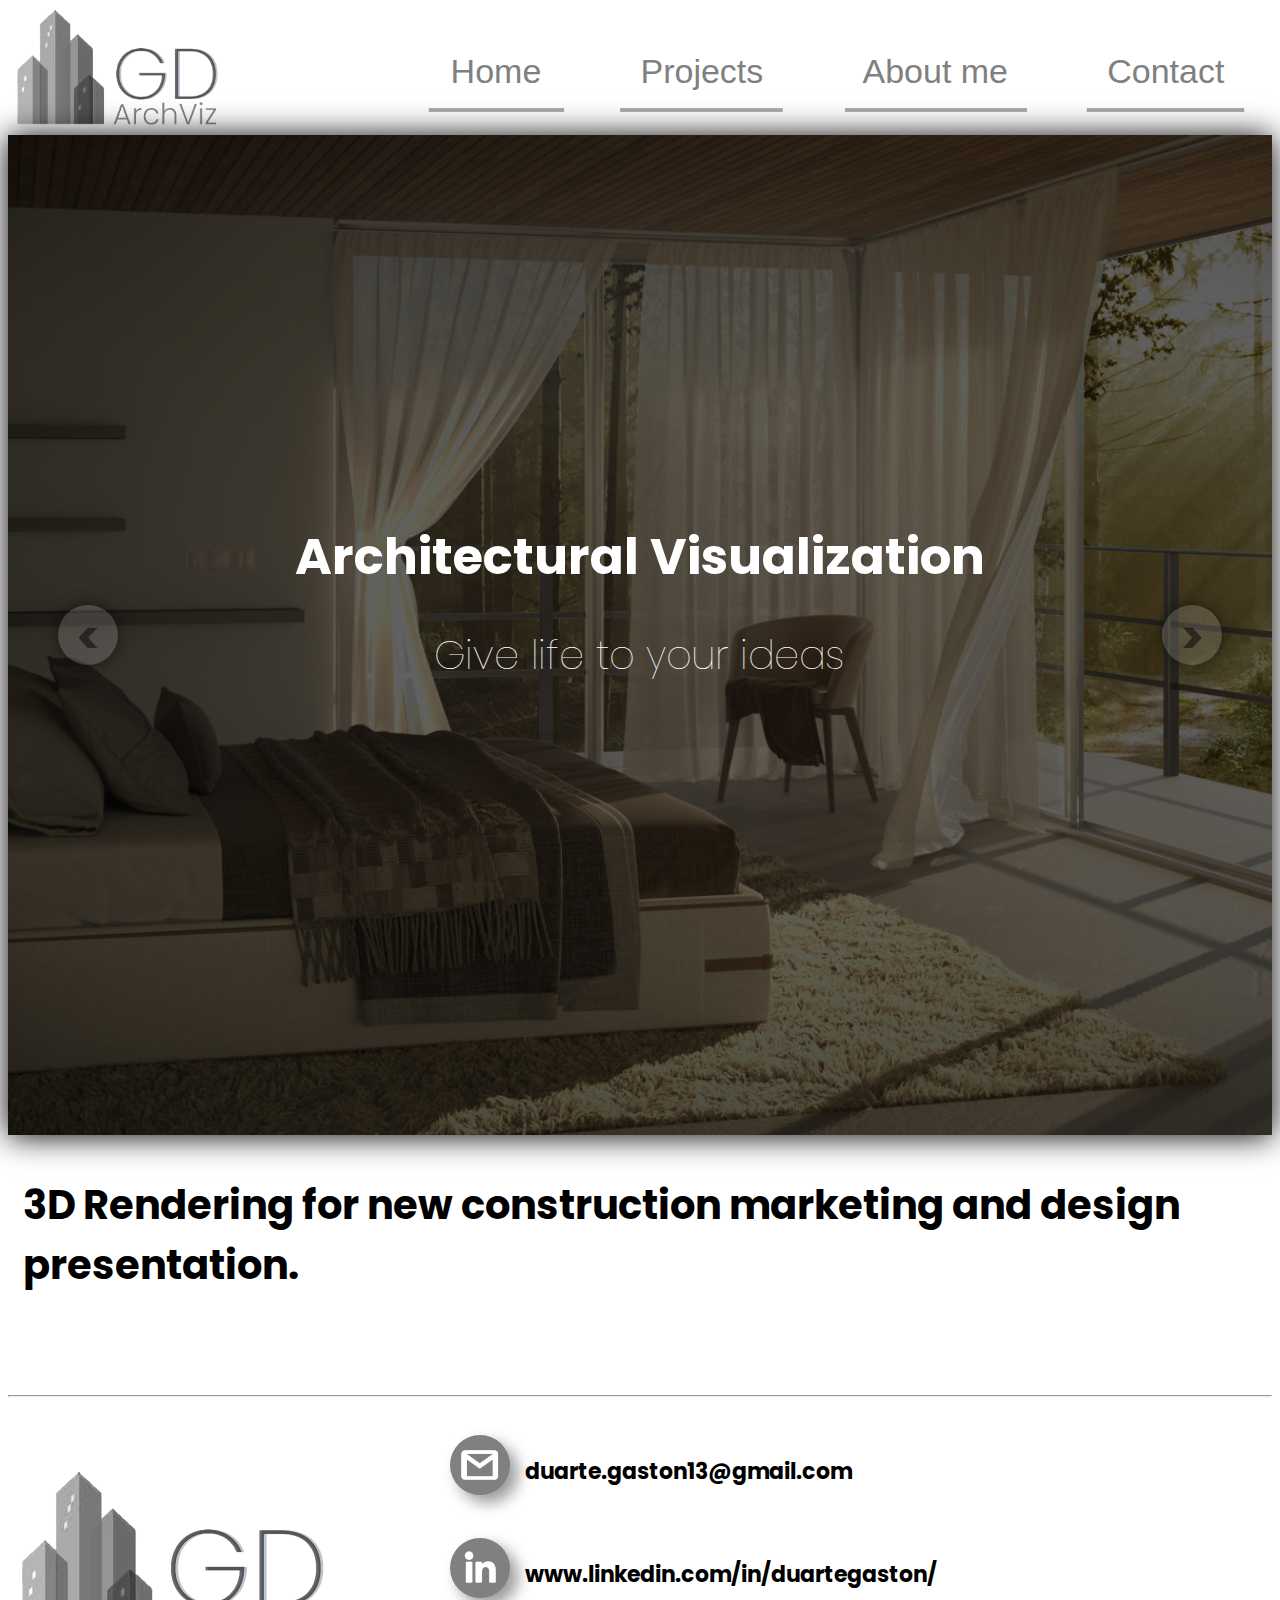
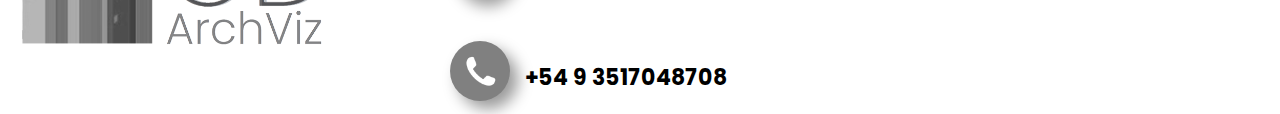
<file: index.html>
<!DOCTYPE html>
<html lang="en">
<head>
    <meta charset="UTF-8">
    <meta http-equiv="X-UA-Compatible" content="IE=edge">
    <meta name="viewport" content="width=device-width, initial-scale=1.0">
    <title>GD Archviz</title>
    <link rel="stylesheet" href="estiloa.css">
    <link rel="preconnect" href="https://fonts.googleapis.com">
    <link rel="preconnect" href="https://fonts.gstatic.com" crossorigin>
    <link href="https://fonts.googleapis.com/css2?family=Poppins:wght@100&display=swap" rel="stylesheet">
    <link rel="shortcut icon" href="img/Para icono.png">
    <meta name="viewport" content="widht=device-width, user-scalable=no, initial-scale=1.0, maximum-scale=1.0, minimum-scale=1.0">
</head>

<body>

<div class="contenedor">
    <header>
        <header>
            <a href="#"><img src="img/Sin título-1.png" alt="Logo GD Archviz" class="logo"></header></a>
            
        <nav class="botones-sup">
            <button class="button type2">
                <a href="index.html" >Home</a>
                </button>
             <button class="button type2">
                <a href="projects.html" >Projects</a>
                </button>
             <button class="button type2">
                <a href="about.html" >About me</a>
                </button>
             <button class="button type2">
                <a href="#logofooter" >Contact</a>
                </button> 
       
        </nav>
    

    <div class="container-slider">
        <div class="slider" id="slider">
            <div class="slider__section"><img src="img/FINAL DIA.jpg" alt="" class="slider__img"></div>
            <div class="slider__section"><img src="img/PBV1.jpg" alt="" class="slider__img"></div>
            <div class="slider__section"><img src="img/Render interior- Final .jpg" alt="" class="slider__img"></div>
            <div class="slider__section"><img src="img/Render-03_Final.jpg" alt="" class="slider__img"></div>

        </div>
        
        <div class="slider__btn slider__btn--right" id="btn-right">&#x3e</div>
        <div class="slider__btn slider__btn--left" id="btn-left">&#x3c</div>
        <div class="texto" id="texto">
            <h1>Architectural Visualization</h1>
            <p>Give life to your ideas</p>
        </div>
    </div>
    <script src="slider.js"></script>


        
        
        
        <h2 class="textoh2">3D Rendering for new construction marketing and design presentation.</h2>
        <hr>
    </div>       
    
    <footer class="buttons-f">
            

        <div class="buttons">
            <a href="mailto:duarte.gaston13@gmail.com?subject=Contacto&body=Consulta render"><img src="img/Logo gmaiil.png" alt=""></a>
            <p>duarte.gaston13@gmail.com    </p>
        </div>   
        <div class="buttons">
            <a href="https://www.linkedin.com/in/duartegaston/" target="_blank" ><img src="img/Logo Linkedin.png" alt=""></a>
            <p>www.linkedin.com/in/duartegaston/</p>
        </div>
        <div class="buttons">
            <a href="tel:3517048708" ><img src="img/Logo telefono.png" alt=""></a>
            <p>+54 9 3517048708</p>
        </div>
       
    </footer>
    <a href="#"><img src="img/Sin título-1.png" alt="Logo GD Archviz" class="logo2" id="logofooter" ></a>
      

      

    
    
</body>
</html>
</file>
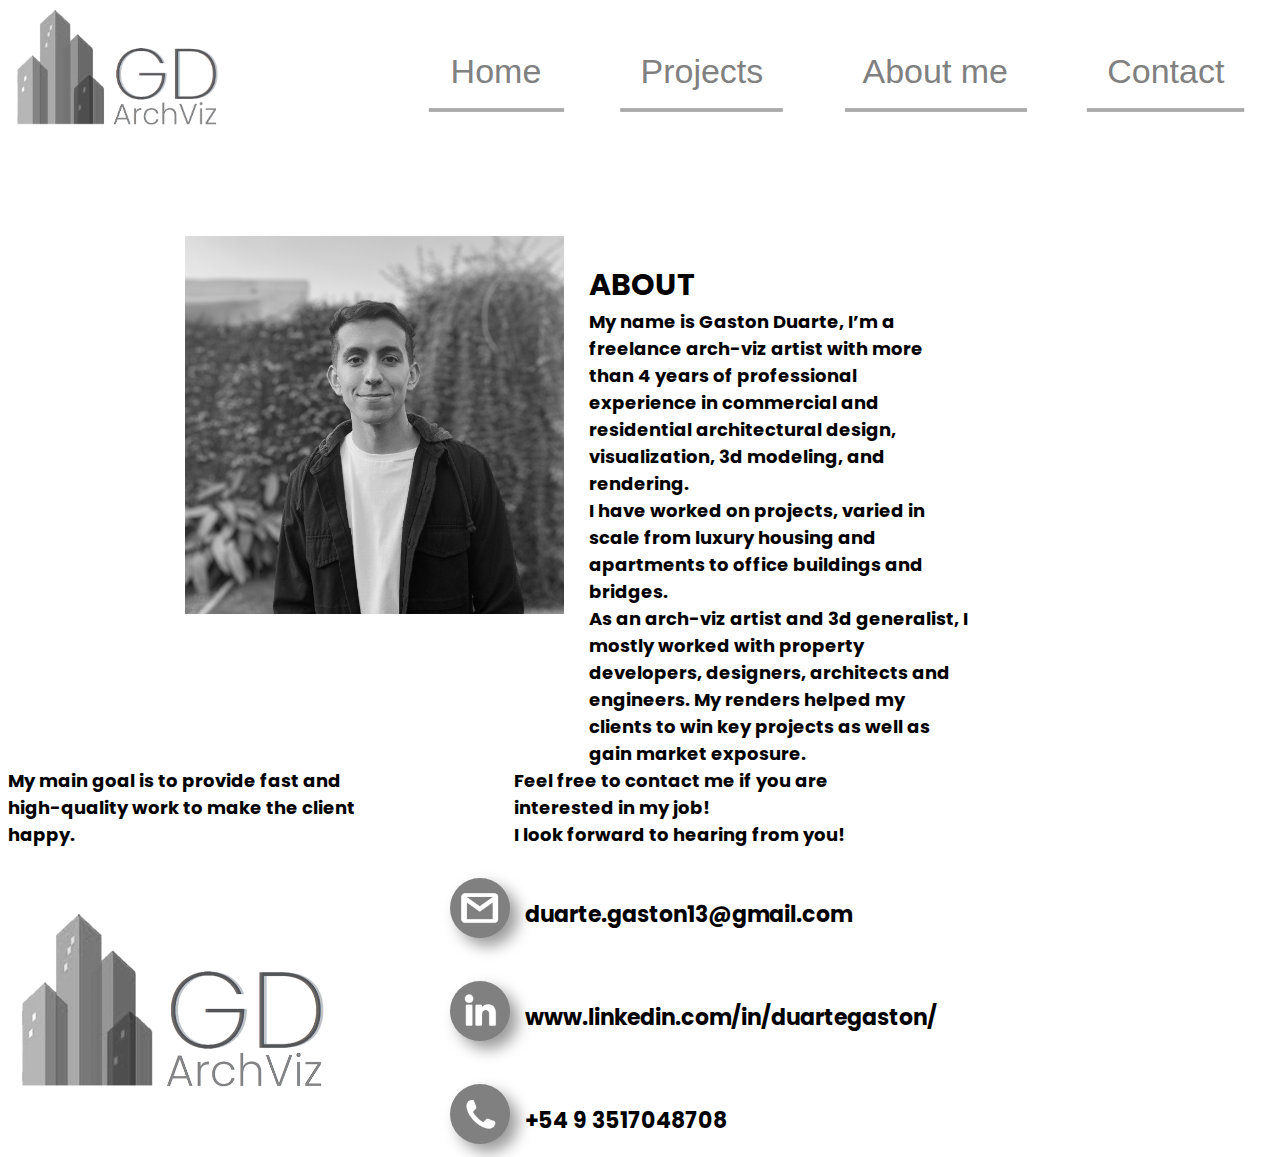
<file: about.html>
<!DOCTYPE html>
<html lang="en">
<head>
    <meta charset="UTF-8">
    <meta http-equiv="X-UA-Compatible" content="IE=edge">
    <meta name="viewport" content="width=device-width, initial-scale=1.0">
    <title>GD Archviz</title>
    <link rel="stylesheet" href="estiloa.css">
    
    <link rel="preconnect" href="https://fonts.googleapis.com">
    <link rel="preconnect" href="https://fonts.gstatic.com" crossorigin>
    <link href="https://fonts.googleapis.com/css2?family=Poppins:wght@100&display=swap" rel="stylesheet">
    <link rel="shortcut icon" href="img/Para icono.png">
    <meta name="viewport" content="widht=device-width, user-scalable=no, initial-scale=1.0, maximum-scale=1.0, minimum-scale=1.0">
</head>
<body>
    
    <header class="header1">
        <header>
            <a href="#"><img src="img/Sin título-1.png" alt="Logo GD Archviz" class="logo"></header></a>
            
        <nav class="botones-sup">
            <button class="button type2">
                <a href="index.html" >Home</a>
                </button>
             <button class="button type2">
                <a href="projects.html" >Projects</a>
                </button>
             <button class="button type2">
                <a href="about.html" >About me</a>
                </button>
             <button class="button type2">
                <a href="#logofooter" >Contact</a>
                </button> 
        </nav>
    </header>
    <div class="perfil">
        <img src="Renders/Perfil.JPG" alt="">
        <div>
        <p class="about">ABOUT</p>
            
        <p>My name is Gaston Duarte, I’m a freelance arch-viz artist with more than 4 years of professional experience in commercial and residential architectural design, visualization, 3d modeling, and rendering. 
                
        </p>
        <p>I have worked on projects, varied in scale from luxury housing and apartments to office buildings and bridges. 
        </p>
        <p>
            As an arch-viz artist and 3d generalist, I mostly worked with property developers, designers, architects and engineers. My renders helped my clients to win key projects as well as gain market exposure.
            
            
        </p>
        <p>
            My main goal is to provide fast and high-quality work to make the client happy.
            
        </p>
        <p>
            Feel free to contact me if you are interested in my job!
            
        </p>   
        <p>I look forward to hearing from you!</p>           
            
    </div>
    </div>




        



        <footer class="buttons-f">
            
            
            <div class="buttons">
                <a href="mailto:duarte.gaston13@gmail.com?subject=Contacto&body=Consulta render"><img src="img/Logo gmaiil.png" alt=""></a>
                <p>duarte.gaston13@gmail.com    </p>
            </div>   
            <div class="buttons">
                <a href="https://www.linkedin.com/in/duartegaston/" target="_blank" ><img src="img/Logo Linkedin.png" alt=""></a>
                <p>www.linkedin.com/in/duartegaston/</p>
            </div>
            <div class="buttons">
                <a href="tel:3517048708" ><img src="img/Logo telefono.png" alt=""></a>
                <p>+54 9 3517048708</p>
            </div>
           
        </footer>
        <a href="#"><img src="img/Sin título-1.png" alt="Logo GD Archviz" class="logo2" id="logofooter" ></a>
          
    
          
    
        
        
    </body>
    </html>
</file>
<file: estiloa.css>
*{
    box-sizing: border-box;
}
.contenedor{
    width: 100%;
}

body{
    /*display: flex;*/
    min-height: 100vh;
    background-color: #ffffff;
    
}


.container-slider{
    width: 100%;
    margin: auto;
    overflow: hidden;
    box-shadow: 0 1px 30px;
    position: relative;
    
}
.slider{
    display: flex;
    width: 400%;
    height: 1000px;
    margin-left: -100%;
    
}
.slider__section{
    width: 100%;
    
}
.slider__img{
    display:block;
    width: 100%;
    height: 100%;
    object-fit: cover;

}
.slider__btn{
    position: absolute;
    width: 60px;
    height: 60px;
    background: rgb(255, 255, 255, .15) ;
    
    top: 50%;
    transform: translateY(-50%);
    font-size: 45px;
    font-weight: bold;
    font-family: poppins;
    text-align: center;
    border-radius: 50%;
    box-shadow: 0px 0px 15px;
    cursor: pointer;
    

}
.slider__btn:hover {
    background: #fff;
    
}
.slider__btn--left{
    left: 50px;
    color: rgba(0, 0, 0, 0.5);

}
.slider__btn--right{
    right: 50px;
    color: rgba(0, 0, 0, 0.5);
}

header nav{
    margin-top: 0px;
    width: 70%;
    
    text-align: right;
    
    
    float: right;
   
    
    
}
.logo{
    
    
    margin-bottom: 10px;
    min-width: 210px;
    max-width: 10%;
    float: left;
    
   
    
    
}

.button{position:relative;padding:0.5em 1em;border:none;background-color:transparent;cursor:pointer;outline:0;font-size:34px;margin:.8em .4em; }
.button.type2{color:gray}
.button.type2.type2:after,.button.type2.type2:before{content:"";display:block;position:absolute;top:100%;left:0;width:100%;height:4px;background-color:rgb(170, 170, 170);transition:all .3s ease;transform:scale(0.85)}
.button.type2.type2:hover:before{top:0;transform:scale(1)}
.button.type2.type2:hover:after{transform:scale(1)}

button a{
    color: gray;    
    text-decoration: none;
    
    
    
}
.botones-sup{
    
    width: auto;
    
}
/*.texto{
    position: absolute;
    width: 100%;
    height: 100%;
    background: rgba(0, 0, 0, 0.6);
    top: 50%;
    transform: translateY(-50%);
    font-size: 50px;
    font-weight: bold;
    font-family: monospace;
    text-align: center;
    border-radius: 0;
    box-shadow: 0px 0px 0px;
   
    color: white;

}*/
.texto h1{
    position: absolute;
    width: 80%;
    height: 50%;
    top: 60%;
    transform: translateY(-50%);
    font-size: 50px;
    font-weight: bold;
    font-family: poppins;
    text-align: center;
    
    border-radius: 0;
    box-shadow: 0px 0px px;
       color: white;
    
    margin-left: 10%;
}
.texto p{
    position: absolute;
    width: 80%;
    height: 50%;
    top: 70%;
    transform: translateY(-50%);
    font-size: 40px;
    font-weight: lighter;
    font-style: none;
    font-family: poppins;
    text-align: center;
    border-radius: 0;
    box-shadow: 0px 0px 0px;
    color: white;
    
    margin-left: 10%;
}
.textoh2 {
    font-family: poppins;
    font-weight: bold;
    font-size: 40px;
    margin: 15px;
    margin-top: 40px;
    margin-bottom: 100px;

}

------



* {
    margin: 0;
    padding: 0;
    box-sizing: content-box;
  }
  

footer .buttons-f{
    border: solid black;
    width: 100%;
    height: 15px;
    margin-top: 30px;
    
  }
.buttons {
    width: auto;
    min-width: 100px;
    display: flex;
    float: right;
    
    margin-top: 2%;
    
  }
  
  .buttons a {
    text-decoration: none;
    display: block;
    font-size: 10px;
    width: 60px;
    height: 60px;
    line-height: 0px;
    text-align: center;
    background: gray;
    color: #f1f1f1;
    border-radius: 50%;
    box-shadow: 8px 8px 15px rgba(0, 0, 0, .4);
    transition: all .2s ease-in-out;
    margin-right: 0;
    
  }
  
  .buttons a:hover {
    transform: scale(1.2);
  }

  .logo2{
    
    
    margin-bottom: 10px;
    width: 10%;
    float: left;
    
}
.buttons a img{
    width: 40px;
    text-align: center;
    margin-top: 9px;
}
footer{
    width: 80%;
    float: right;
    display: block;
}
footer p {
    margin: 20px;
    font-family: poppins;
    font-size: 20px;
    font-weight: bold;
    
}

footer p {
    text-decoration: none;
    font-size: 22px;
    margin-right: 40px;
    
   
    text-align: center;
    color: black;
    box-shadow: 0px 0px 0px rgba(0, 0, 0,);
    transition: all .2s ease-in-out;
    margin-left: 15px;
}



/* Edicion de Galeria de fotosssssssssssssssssssssssssssssssssss */

.galeria{
    width: 100%;
    margin: auto;
    list-style: none;
    padding: 20px;
    box-sizing: border-box;
    display: flex;
   flex-wrap: wrap;
   justify-content: space-around;
}

.galeria li{
    margin: 35px 30px;
    
}

.galeria img{
    width: 550px;
    height: 580px;
    box-shadow: 0px 0px 15px black;
    border-radius: 15px;
}

.modal{
    display: none;
}

.modal:target{
    display: block;
    position: fixed;
    background-color: rgb(0,0,0,.8);
    top: 0;
    left: 0;
    width: 100%;
    height: 100%;
}
.modal h3{
    color: white;
    font-size: 30px;
    text-align: center;
    margin: 0px 0;
    display: block;

}

.imagen{
    width: 100%;
    height: 80%;
    
    display: flex;
    justify-content: center;
    align-items: center;
    margin-bottom: 0;
}
.imagen a{
    color: white;
    font-size: 60px;
    text-align: none;
    text-decoration: none;
    margin: 0 10px;
    font-family: monospace;
    
    
}
.imagen a:nth-child(2){
    margin: 0;
    width: 75%;
    
    flex-shrink: 2;
    
}



.imagen img{
    width: 80%;
    height: auto;
    max-height: 10%;
    max-width: 100%;
    border: 7px solid white;
    margin-top: 40px;
    box-shadow: 0px 0px 3px;
    transform: translateX(12%);    
    
    
}












.cerrar{
    display: block;
    background: rgb(240, 240, 240, .5);
    width: 45px;
    height: 45px;
    margin: 40px auto;
    text-align: center;
    text-decoration: none;
    font-size: 35px;
    color: black;
    padding: 11px;
    border-radius: 50%;
    line-height: 25px;
    font-family: monospace;
}
.cerrar:hover{
    background-color: white;
}

.galeria img:hover{
       
    
    background: rgb(136, 136, 136, .5);
    
}



.perfil div{
    width: 100%;
}

.perfil img{
    width: 30%;
    margin: 8%;
    margin-right: 2%;
    margin-left: 14%;
    float: left;
    
    padding-right: 0%;
    
    
}

.perfil p{
    width: 30%;
    float: left;
    margin: 0px;
    font-family: poppins;
    font-weight: bold;
    font-size: 18px;
    margin-right: 10%;
    

    
}
.perfil .about{
    width: 20%;
    font-size: 30px;
    font-weight: bolder;
    margin: 0;
    padding-top: 10%;
    float: left;

}
.header1{
    width: 100%;
}
@media screen and (max-width:1830px){
.galeria img{
    width: 400px;
    height: 400px;
    box-shadow: 0px 0px 15px black;
    border-radius: 15px;
}
}
@media screen and (max-width:1250px){
    .botones-sup{
        width: 100%;
        text-align: center;
    }
    .logo{
        width: 100%;
        max-width: none;
        max-height: none;
        padding: 0 35%;


    }
    .perfil img{
        width: 30%;
        margin: 6% 35%;
        text-align: center;
    }
    .perfil p{
        width: 70%;
        margin: 0% 10%;
        padding: 0;

    }
    .perfil .about {
        width: 90%;
        margin: 1% 10%;
        padding: 0;
        
    }
    .perfil{
        padding-bottom: 300px;
    }
}
@media screen and (max-width:980px){
    .button.type2{
        width: 40%;

    }
}

@media screen and (max-width:1550px){
    
    .buttons {
        width: 100%;
        min-width: 100px;
        display: flex;
        float: left;
        
        margin-top: 30px;
    }
    .buttons-f{
        width: 65%;
        text-align: left;
        margin-left: 30px;
    }
    .logo2{
        width: 25%;
        margin-bottom: 10px;
        margin: 5% 0px;
        float: center;
        text-align: center;
        
        
       

    }
}


@media screen and (max-width:800px){
    .button.type2{
        width: 100%;
        
    }
      .logo{
        width: 100%;
        max-width: 100%;
        padding: 10% 20%;
    }
    .botones-sup{
        width: 100%;
        text-align: center;
        
                
    }
    .botones-sup :hover{
        background-color: rgb(212, 212, 212);
        
        
    }
    .button{
        margin: 10px 0;
        width: 100%;
    } 

    .buttons{
        
        max-width: 100%;
        margin-right: 0;
    }
    .buttons p{
        margin-right: 0;
    }
    
    .slider{
        width: 400%;
        height: 500px;
        
    }
    .texto h1{
        font-size: 150%;
        
    }
    .texto p{
        font-size: 150%;
        margin-top: 20%;
    }
    
    .textoh2{
        font-size: 160%;
        margin-bottom: 30px;
    } 
    
    .slider__btn{
        box-shadow: 0   0   0   ;
        background-color: rgb(0, 0, 0, 0);
        width: 10%;
        top: 90%;
    }
    
    .slider__btn--left{
        left: 50px;
        color: rgba(255, 255, 255, 0);

    }
    .slider__btn--right{
        right: 50px;
        color: rgba(255, 255, 255, 0);
    }
    
    footer {
        width: 100%;
        display: block;
        float: none;
        
        margin: none;
    }
    .buttons-f{
        
        width: 90%;
        
    }
    .logo2{
        width: 100%;
        margin: 10px 0%;
        padding: 0 30%;
    }
    .perfil img{
        width: 70%;
        margin: 6% 15%;
        text-align: center;
    }
}
@media screen and (max-width:643px){
    .galeria img{
        width: 100%;
        height: auto;
        box-shadow: 0px 0px 15px black;
        border-radius: 15px;
        
    }
    .galeria li{
        margin: 15px 10px;
        
    }
}

@media screen and (max-width:500px){
    .buttons-f{
        width: 90%;
    }
    .buttons p{
       font-size: 15px;
       margin-top: 10px;
       margin-bottom: 15px;
       
       
    }
    .buttons a {
        text-decoration: none;
        display: block;
        font-size: 5px;
        width: 40px;
        height: 40px;
        line-height: 0px;
        text-align: center;
        background: gray;
        color: #f1f1f1;
        border-radius: 50%;
        box-shadow: 8px 8px 15px rgba(0, 0, 0, .4);
        transition: all .2s ease-in-out;
        margin-right: 0;
        
      }
    .buttons a img{
        width: 25px;
        text-align: center;
        margin-top: 9px;
    }

}

@media screen and (max-width:600px){
    .imagen img{
        width: 135%;
        height: 90%;
        max-height: 10%;
        max-width: 150%;
        border: 7px solid white;
        margin-top: 40px;
        box-shadow: 0px 0px 3px;
        transform: translateX(-13%);    
        
    }
    .cerrar{
        margin-top: 0;

    }
    .flecha{
        
        transform: translateY(400%);
        position: relative;
        
        padding: 0 1%;
        
    }
    
}





  .galeria li{
    
    background: none;
    padding: 10px 10px;
    font-size: 20px;
    font-family: "montserrat";
    cursor: pointer;
    margin: 10px;
    transition: 0.8s;
    position: relative;
    overflow: hidden;
    border-radius: 3%;
  }
  .galeria li{
    color: gray;
  }
  
  .galeria li:hover{
    color: #fff;
  }
  
  .galeria li::before{
    content: "";
    position: absolute;
    left: 0;
    width: 100%;
    height: 0%;
    background: gray;
    z-index: -1;
    transition: 1.5s;
  }
  .galeria li::before{
    top: 0;
    border-radius: 0 0 0% 0%;
  }
  
  .galeria li:hover::before{
    height: 180%;
  }
  h3{
      padding-top: 10px;
      padding-bottom: 10px;
      font-family: poppins;
      margin-bottom: 0;
  }
</file>
